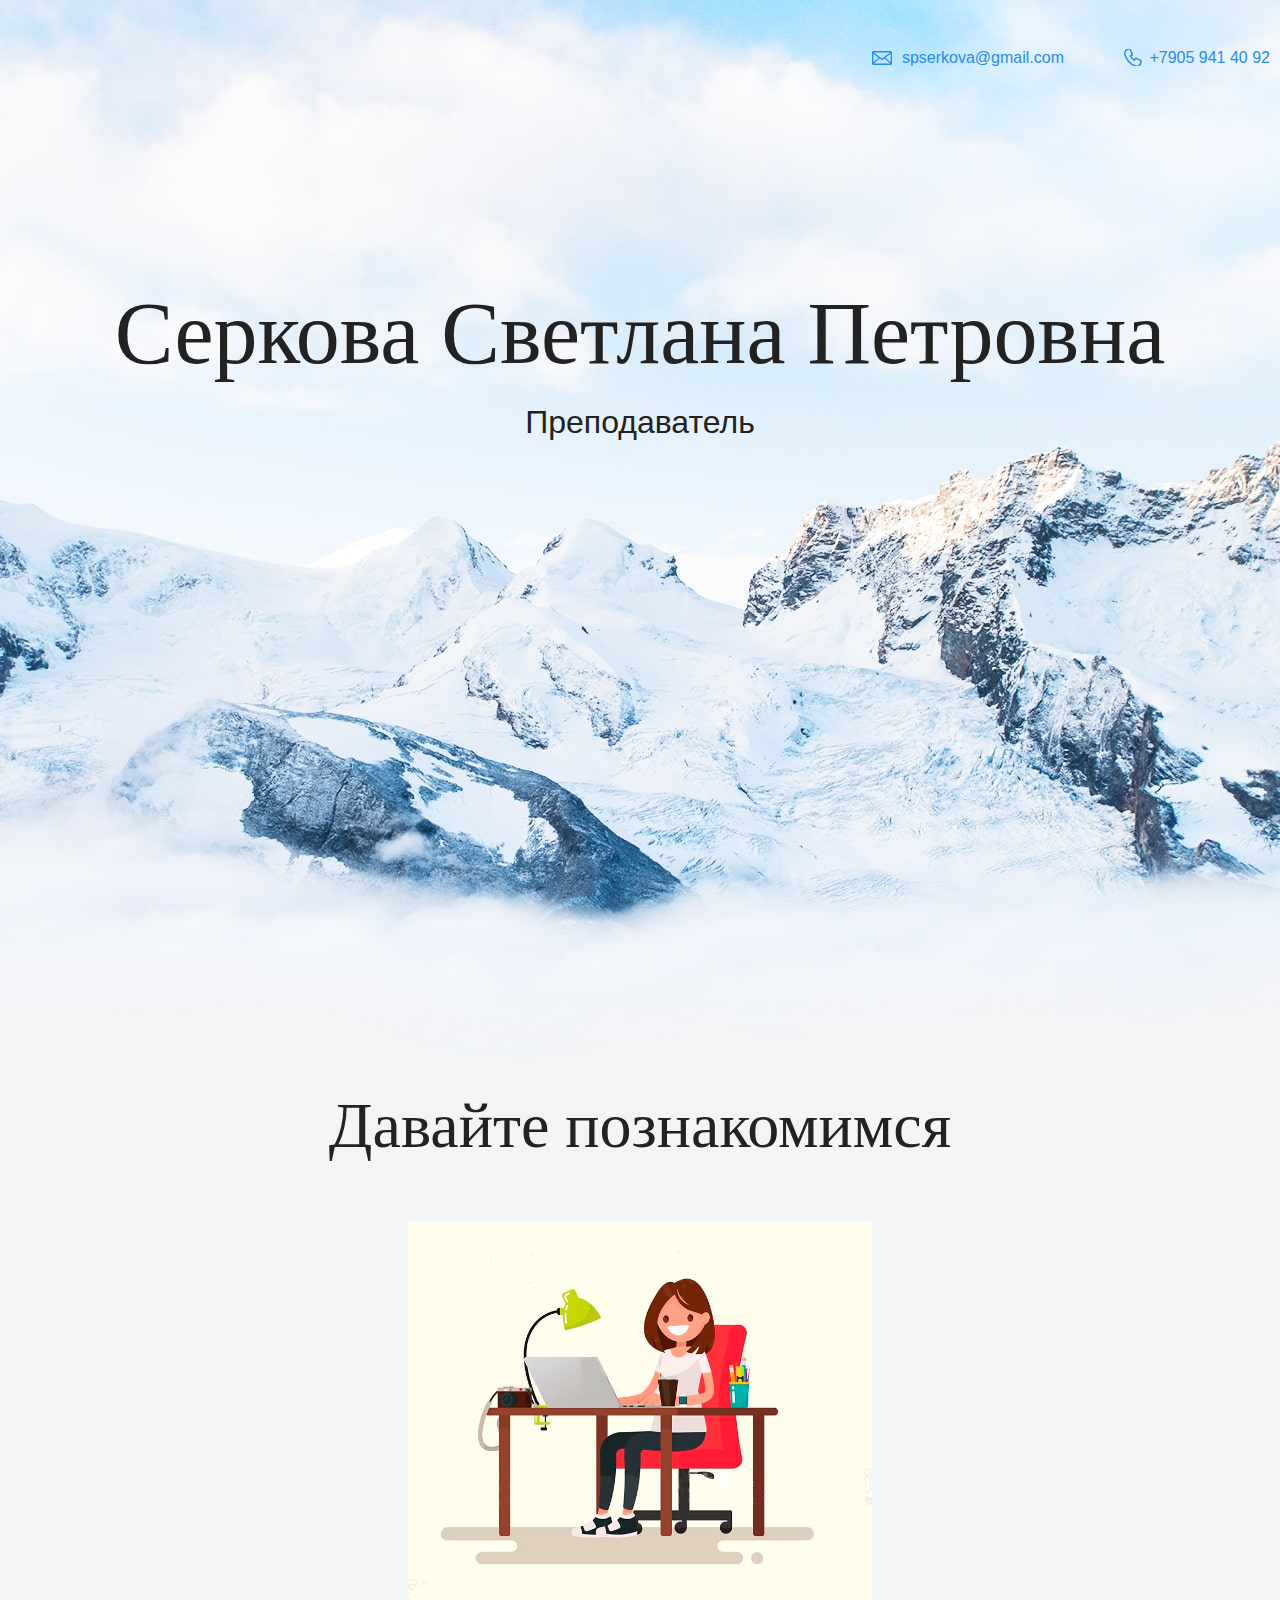
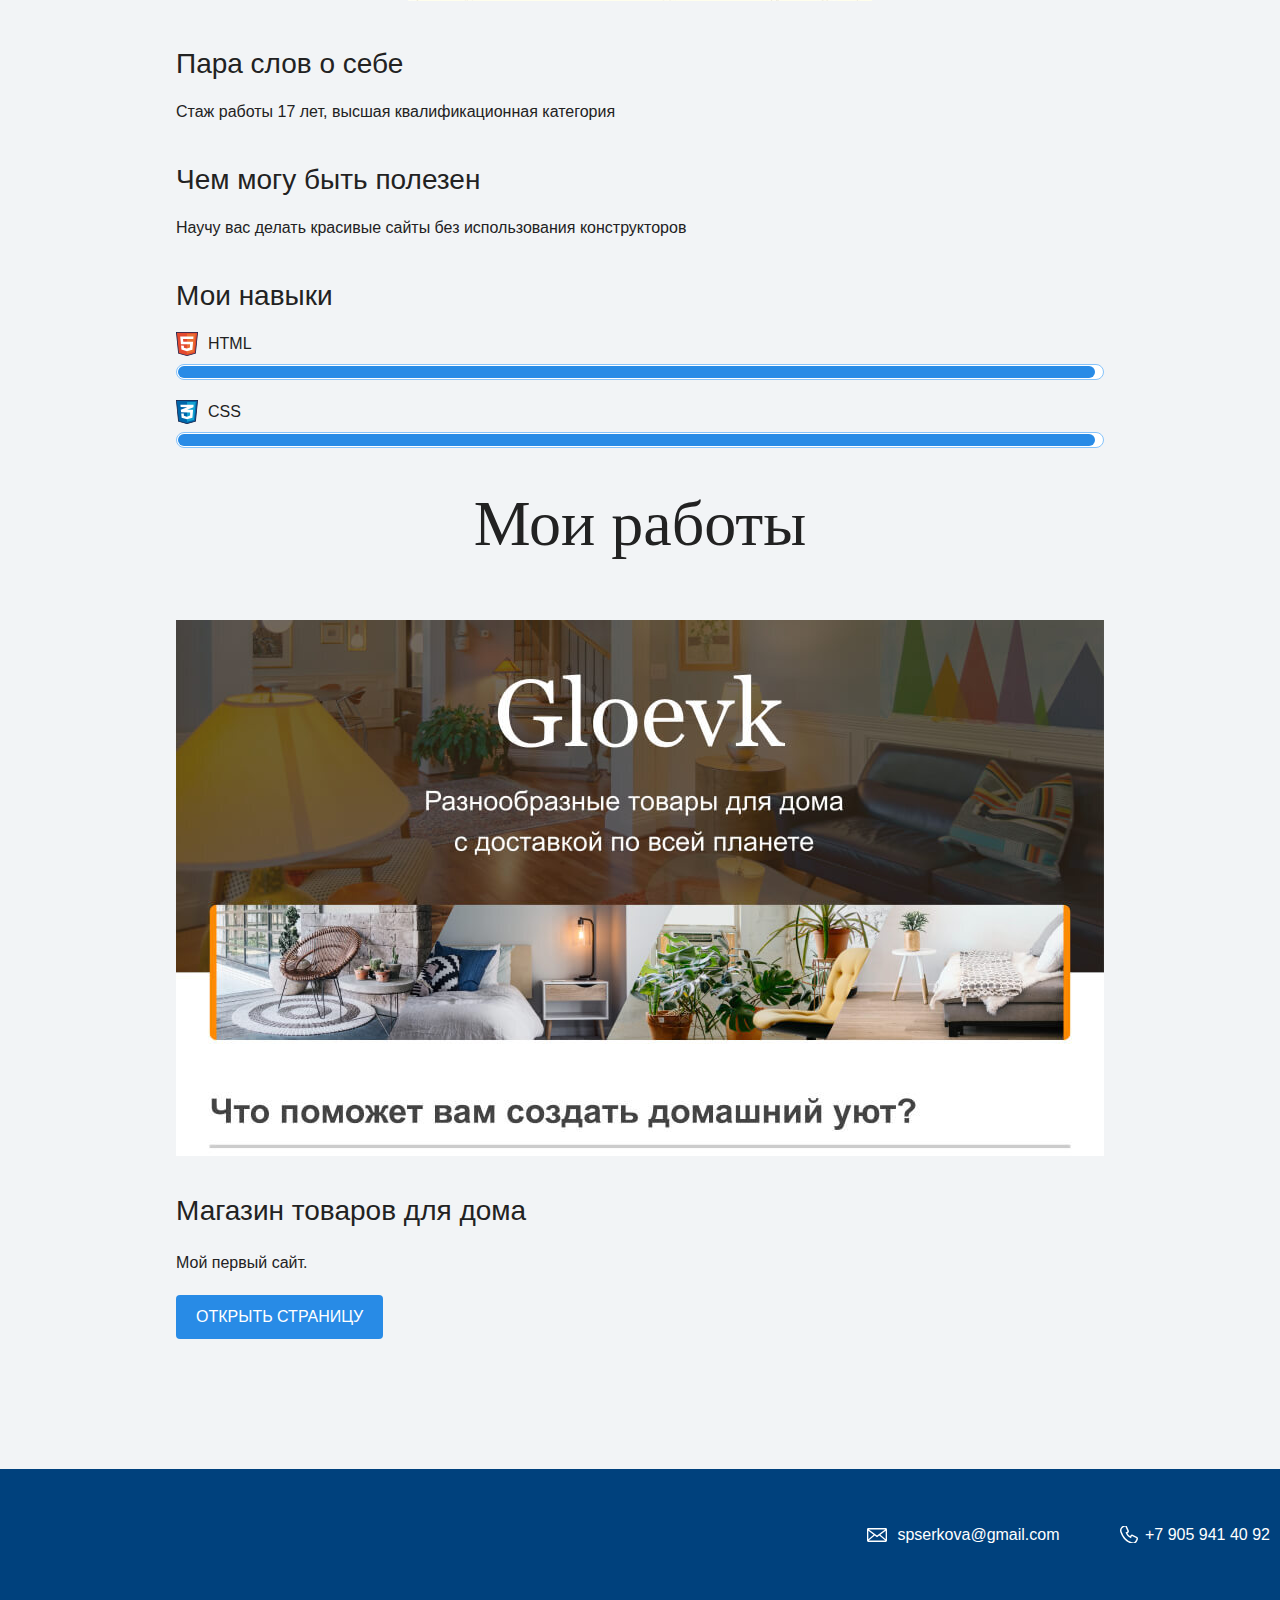
<file: index.html>
<!DOCTYPE html>
<html lang="ru">
<head>
    <meta charset="UTF-8">
    <title>Портфолио Junior верстальщика</title>
    <link href="css/style.css" rel="stylesheet">
</head>

<body>

<!-- Шапка сайта с контактами-->
<header class="page-header">
    <div class="container">
        <a href="mailto:spserkova@gmail.com" class="header-email"> spserkova@gmail.com </a>
        <a href="tel:+79059414092" class="header-phone"> +7905 941 40 92</a>

    </div>
</header>

<!-- Вступительный раздел — здесь написаны ваше имя и профессия -->
<section class="hero-image">
    <div class="container">
        <h1 class="heading">Серкова Светлана Петровна</h1>
        <p>Преподаватель</p>
    </div>
</section>


<!--Текстовый раздел — тут вы можете развёрнуто рассказать о себе -->
<section class="intro">
    <div class="container">
        <h2 class="subheading">Давайте познакомимся</h2>
        <figure class="user-image">
            <img src="img/user_woman.png" alt="Фотография Енота">
        </figure>

        <div>
            <h3>Пара слов о себе</h3>
            <p>Стаж работы 17 лет, высшая квалификационная категория</p>
        </div>
        <div>
            <h3>Чем могу быть полезен</h3>
            <p>Научу вас делать красивые сайты без использования конструкторов</p>
        </div>
        <div class="skills">
            <h3>Мои навыки</h3>
            <dl class="skills-list">
                <dt class="skill-html">HTML</dt>
                <dd class="level">
                    <div style="width: 99%;">99%</div>
                </dd>
                <dt class="skill-css">CSS</dt>
                <dd class="level">
                    <div style="width: 99%;">99%</div>
                </dd>
            </dl>
        </div>
    </div>
</section>

<!--Блок для примеров ваших работ с коротким описанием и картинками -->
<section class="portfolio">
    <div class="container">
        <h2 class="subheading">Мои работы</h2>
        <figure class="project-image">
        <img src="img/project.jpg" width="928" height="536" alt="Сайт магазина товаров для дома">
        </figure>

        <h3>Магазин товаров для дома</h3>
        <p>Мой первый сайт.</p>
        <a class="button" href="source/project/index.html" target="_blank">Открыть страницу</a>
    </div>
</section>

<!-- Подвал сайта-->
<footer class="page-footer">
    <div class="container">
        <a class="footer-email" href="mailto:spserkova@gmail.com"> spserkova@gmail.com </a>
        <a class="footer-phone" href="tel:+79059414092"> +7 905 941 40 92</a>
    </div>
</footer>
</body>
</html>
</file>
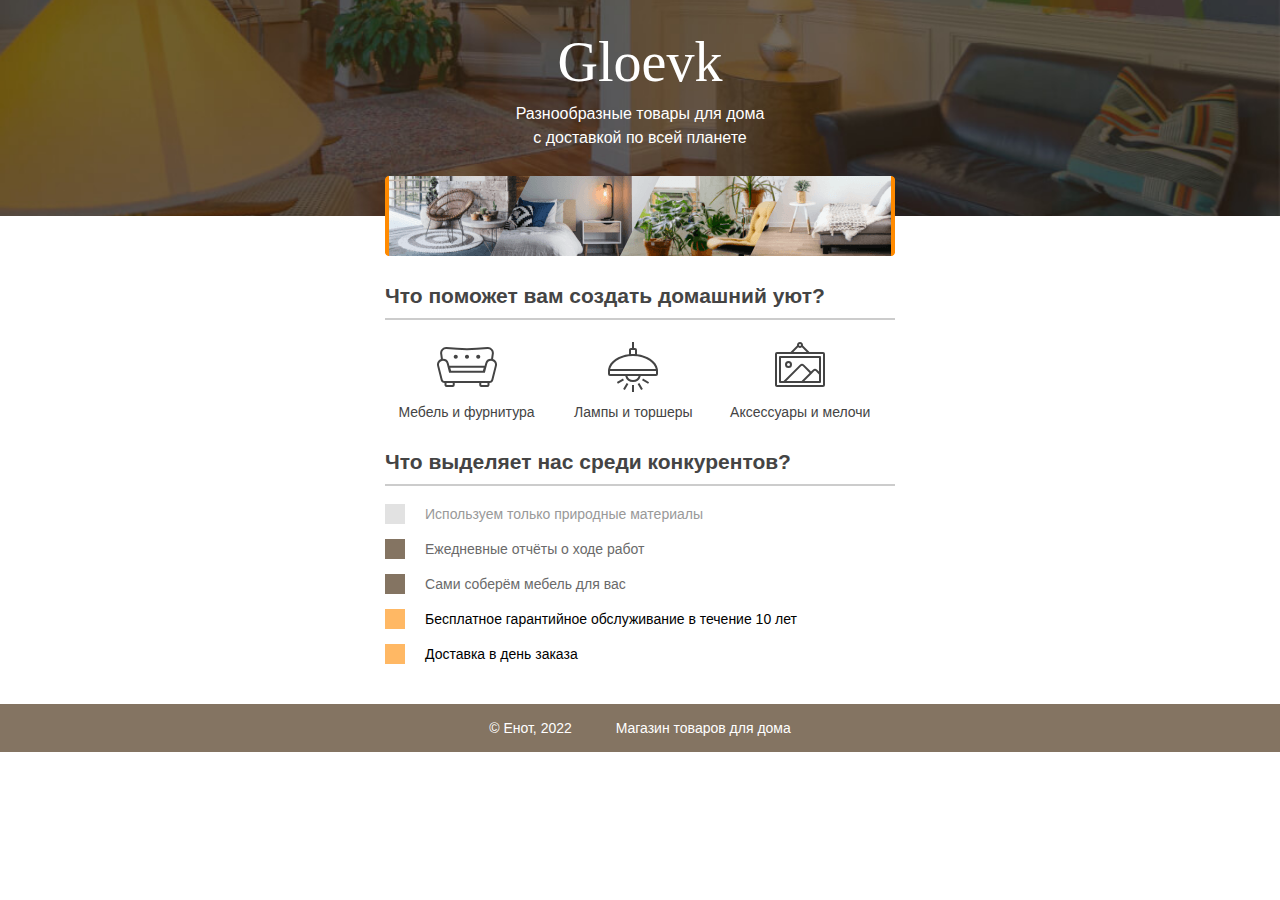
<file: source/project/index.html>
<!DOCTYPE html>
<html lang="ru">
  <head>
    <meta charset="utf-8">
    <title>Магазин товаров для дома</title>
    <link rel="stylesheet" href="style.css">
  </head>
  <body>
    <header class="site-header">
      <div class="container">
        <h1>Gloevk</h1>
        <p>Разнообразные товары для дома с доставкой по всей планете</p>
        <img src="img/gloevk-examples.png" width="510" height="80" alt="Примеры интерьеров">
      </div>
    </header>

    <section class="features">
      <h2>Что поможет вам создать домашний уют?</h2>
      <p class="feature-furniture">Мебель и фурнитура</p>
      <p class="feature-lighting">Лампы и торшеры</p>
      <p class="feature-accessories">Аксессуары и мелочи</p>
    </section>

    <section class="advantages">
      <h2>Что выделяет нас среди конкурентов?</h2>
      <ul class="advantages-list">
        <li class="advantages-item">Используем только природные материалы</li>
        <li class="advantages-item standard">Ежедневные отчёты о ходе работ</li>
        <li class="advantages-item standard">Сами соберём мебель для вас</li>
        <li class="advantages-item vip">Бесплатное гарантийное обслуживание в течение 10 лет</li>
        <li class="advantages-item vip">Доставка в день заказа</li>
      </ul>
    </section>

    <footer class="site-footer">
      <div class="container">
        <p>© Енот, 2022</p>
        <p>Магазин товаров для дома</p>
      </div>
    </footer>
  </body>
</html>
</file>
<file: css/style.css>
body {
    margin: 0;
    min-width: 960px;
    font-family: "Roboto Light", "Helvetica", "Arial", sans-serif;
    font-size: 16px;
    line-height: 32px;
    color: #222222;
    background-color: #f2f4f6;
    background-image: url("../img/hero-bg.jpg");
    background-repeat: no-repeat;
    background-position: top center;

}

.container {
    max-width: 928px;
    margin: 0 auto;
    padding: 10px;
}

.page-header {
    margin: 0 0 160px;
    padding: 32px 0 32px;
}

.page-header .container,
.page-footer .container {
    max-width: 1408px;
    text-align: right;
}

.page-header a {
    margin-left: 56px;
    color: #288be6;
    text-decoration: none;
    background-repeat: no-repeat;
    background-position: left;
}

.header-email {
    padding-left: 30px;
    background-image: url("../img/icon-email-header.svg");
}

.header-phone {
    padding-left: 25px;
    background-image: url("../img/icon-phone-header.svg");
}

.hero-image {
    margin-bottom: 620px;
}

.hero-image .container {
    max-width: 1408px;
    text-align: center;
}

.heading {
    font-family: Times New Roman, serif;
    margin: 0 0 16px;
    font-size: 88px;
    line-height: 96px;
    font-weight: 400;
}

.hero-image p {
    margin: 0;
    font-size: 32px;
    line-height: 48px;
}

.intro {
 /*   margin: 0 0 120px;*/
}

.subheading {
    margin: 0 0 56px;
    font-family: Times New Roman, serif;
    font-size: 64px;
    line-height: 80px;
    font-weight: 400;
    text-align: center;
}

.user-image {
    margin: 0 0 32px;
    text-align: center;
}
.user-image img{
    width: 50%;
}

.intro h3,
.portfolio h3 {
    margin: 0 0 12px;
    font-size: 28px;
    line-height: 40px;
    font-weight: 500;
}

.intro p {
    margin: 0 0 32px;
}

.skills-list {
    margin: 0;
    padding: 0;
}

.skills-list dt {
    padding-left: 32px;
    background-repeat: no-repeat;
    background-position: left;
}

.skill-html {
    background-image: url("../img/icon-html.svg");
}

.skill-css {
    background-image: url("../img/icon-css.svg");
}

.level {
    margin: 4px 0 16px;
    padding: 0;
    height: 14px;
    font-size: 0;
    background-color: #ffffff;
    border: 1px solid #86c3fa;
    border-radius: 8px;
}

.level div {
    margin: 1px;
    height: 12px;
    background-color: #288be6;
    border-radius: 6px;
}

.portfolio {
    margin: 0 0 120px;
}

.projects {
    margin: 0;
    padding: 0;
    list-style: none;
}

.projects li {
    margin: 0 0 80px;
}

.project-image {
    margin: 0 0 24px;
    text-align: center;
}

.projects p {
    margin: 0 0 24px;
}

.button {
    padding: 6px 20px;
    display: inline-block;
    vertical-align: baseline;
    text-decoration: none;
    text-transform: uppercase;
    border-radius: 4px;
    background-color: #288be6;
    color: #ffffff;
}

.page-footer {
    padding: 40px 0;
    background-color: #00417d;
    color: #ffffff;
}

.page-footer a {
    margin-left: 56px;
    color: inherit;
    text-decoration: none;
    background-repeat: no-repeat;
    background-position: left;
}

.footer-email {
    padding-left: 30px;
    background-image: url("../img/icon-email-footer.svg");
}

.footer-phone {
    padding-left: 25px;
    background-image: url("../img/icon-phone-footer.svg");
}
</file>
<file: source/project/style.css>
body {
  margin: 0;
  padding: 0;
  font-family: "Arial", sans-serif;
  font-size: 14px;
  line-height: 20px;
  color: #444444;
}

h1 {
  width: 255px;
  margin: 0 auto 8px;
  font-family: "Georgia", serif;
  text-align: center;
  font-weight: normal;
  font-size: 56px;
  line-height: 64px;
}

h2 {
  border-bottom: 2px solid #cccccc;
  padding-bottom: 12px;
}

.container {
  width: 510px;
  margin: 0 auto;
  padding: 0 20px;
}

.site-header {
  min-width: 550px;
  height: 186px;
  margin-bottom: 70px;
  padding-top: 30px;
  background: #847462 no-repeat center url("img/gloevk-bg.jpg");
  background-size: cover;
  color: #ffffff;
}

.site-header p {
  width: 255px;
  margin: 0 auto 26px;
  text-align: center;
  font-size: 16px;
  line-height: 24px; 
}

.site-header img {
  display: block;
  margin: 0 auto;
}

.features {
  width: 510px;
  margin: 0 auto 30px;
  padding: 0 20px;
}

.features p {
  display: inline-block;
  vertical-align: top;
  width: 30%;
  margin: 0 5px;
  background-repeat: no-repeat;
  background-position: center top;
  text-align: center;
}

.feature-furniture {
  padding-top: 65px;
  background-image: url("img/furniture.svg");
}

.feature-lighting {
  padding-top: 65px;
  background-image: url("img/lighting.svg");
}

.feature-accessories {
  padding-top: 65px;
  background-image: url("img/accessories.svg");
}

.advantages {
  width: 510px;
  margin: 0 auto 40px;
  padding: 0 20px;
}

.advantages-list {
  padding: 0;
  list-style: none;  
}

.advantages-item {
  margin-bottom: 15px;
  padding-left: 20px;
  border-left: 20px solid #e2e2e2;
  color: #999999;
}

.standard {
  border-color: #847462;
  color: #6a6a6a;
}

.vip {
  border-color: #ffb864;
  color: #000000;
}

.site-footer {
  min-width: 550px;
  background-color: #847462;
  color: #ffffff;
}

.site-footer .container {
  text-align: center;
}

.site-footer p {
  display: inline-block;
  vertical-align: middle;
  padding: 0 20px;
}
</file>
